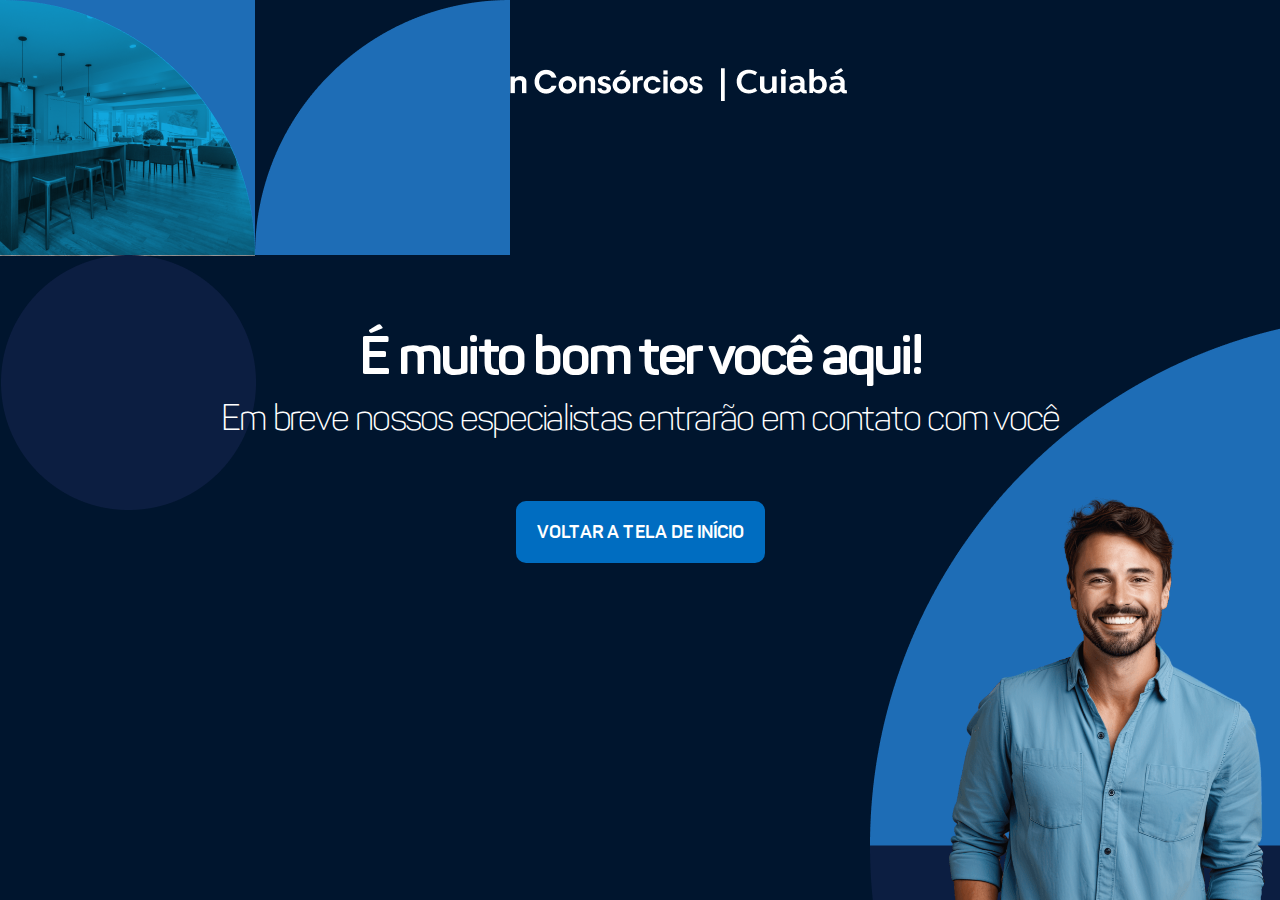
<file: thank.html>
<!DOCTYPE html>
<html lang="pt-br">

<head>
    <meta charset="UTF-8">
    <meta name="viewport" content="width=device-width, initial-scale=1.0">
    <title>Racon Consórcios - Cuiabá</title>

    <link rel="icon" type="image/x-icon"
        href="https://homologacao.weedev.com.br/projetos/2024/racon/assets/img/favicon.png">

    <meta name="keywords" content="consórcios, investimentos, segurança">
    <meta name="description" content="Consórcios para alcançar os seus objetivos com segurança!">
    <meta property="og:image" content="https://homologacao.weedev.com.br/projetos/2024/racon/assets/img/img-seo.png" />

    <script src="https://code.jquery.com/jquery-3.7.1.min.js"
        integrity="sha256-/JqT3SQfawRcv/BIHPThkBvs0OEvtFFmqPF/lYI/Cxo=" crossorigin="anonymous"></script>

    <!-- bootstrap -->
    <link href="https://cdn.jsdelivr.net/npm/bootstrap@5.3.3/dist/css/bootstrap.min.css" rel="stylesheet"
        integrity="sha384-QWTKZyjpPEjISv5WaRU9OFeRpok6YctnYmDr5pNlyT2bRjXh0JMhjY6hW+ALEwIH" crossorigin="anonymous">
    <script src="https://cdn.jsdelivr.net/npm/bootstrap@5.3.3/dist/js/bootstrap.bundle.min.js"
        integrity="sha384-YvpcrYf0tY3lHB60NNkmXc5s9fDVZLESaAA55NDzOxhy9GkcIdslK1eN7N6jIeHz"
        crossorigin="anonymous"></script>

    <!-- wow -->
    <link rel="stylesheet" href="https://cdnjs.cloudflare.com/ajax/libs/animate.css/3.5.2/animate.min.css">
    <script src="https://cdnjs.cloudflare.com/ajax/libs/wow/1.1.2/wow.min.js"></script>

    <link rel="stylesheet" href="assets/css/fonts.css">
    <link rel="stylesheet" href="assets/css/thank.css">
</head>

<body>
    <main id="thank">
        <div class="vetor1">
            <img src="assets/img/vetor1.png" alt="Vetor">
        </div>
        <div class="container h-100">
            <div class="wrapper d-flex flex-column h-100">
                <nav class="d-flex justify-content-center">
                    <a href="./index.html">
                        <img src="assets/img/logo.png" alt="Logo Racon" class="logo">
                    </a>
                </nav>
                <article class="title text-center">
                    <h1>É muito bom ter você aqui!</h1>
                    <h2>
                        Em breve nossos especialistas entrarão em contato com você
                    </h2>
                    <div class="d-flex justify-content-center">
                        <a href="./index.html" class="btn-wrapper ">VOLTAR A TELA DE INÍCIO</a>
                    </div>
                </article>
            </div>
        </div>
        <div class="vetor2">
            <img src="assets/img/vetor3.png" alt="Vetor">
        </div>
        <img src="assets/img/homem.png" alt="Vetor" class="homem wow fadeInUp"
            style="visibility: visible; animation-name: fadeInUp;">
    </main>

</body>

</html>
</file>
<file: assets/css/fonts.css>
@font-face {
    font-family: 'Panton';
    src: url('../fonts/Panton-SemiBold.ttf');
    font-weight: 600;
    font-style: normal;
}

@font-face {
    font-family: 'Panton';
    src: url('../fonts/Panton-Black.ttf');
    font-weight: 900;
    font-style: normal;
}

@font-face {
    font-family: 'Panton';
    src: url('../fonts/Panton-Light.ttf');
    font-weight: 300;
    font-style: normal;
}

@font-face {
    font-family: 'Panton';
    src: url('../fonts/Panton-ExtraBold.ttf');
    font-weight: 800;
    font-style: normal;
}

@font-face {
    font-family: 'Panton';
    src: url('../fonts/Panton-Bold.ttf');
    font-weight: bold;
    font-style: normal;
}

@font-face {
    font-family: 'Panton';
    src: url('../fonts/Panton-Regular.ttf');
    font-weight: normal;
    font-style: normal;
}

@font-face {
    font-family: 'Panton';
    src: url('../fonts/Panton-Thin.ttf');
    font-weight: 100;
    font-style: normal;
}

@font-face {
    font-family: 'Panton';
    src: url('../fonts/Panton-Heavy.ttf');
    font-weight: 900;
    font-style: normal;
}
</file>
<file: assets/css/thank.css>
/* thank page */
#thank {
    font-family: Panton;
    position: relative;
    isolation: isolate;
    height: 100dvh;
    background-color: #00152E;
    overflow: hidden;
}

#thank .vetor1 {
    position: absolute;
    top: 0;
    left: 0;
    max-width: 50%;
}

@media(max-width: 991px) {
    #thank .vetor1 {
        display: none;
    }

    .logo {
        max-width: 90%;
        margin: 0 auto;
        display: flex;
    }
}

#thank .vetor2 {
    position: absolute;
    top: 35%;
    right: -18%;
    max-width: 50%;
    z-index: -1;
}

#thank .homem {
    position: absolute;
    bottom: -150px;
    right: -10%;
    max-width: 45%;
}

@media(max-width: 991px) {
    #thank .vetor2,
    #thank .homem {
        display: none;
    }
}

#thank nav {
    padding-block: 68px 0;
}

@media (max-width: 992px) {
    #thank nav {
        padding-block: 47px 0;
    }
}

#thank .title {
    margin-block: auto;
    translate: 0 -55px;
}

#thank h1 {
    color: #FFF;
    font-size: 55px;
    font-weight: 700;
    line-height: 55px;
    letter-spacing: -0.05em;
}

#thank h2 {
    color: #fff;
    font-size: 35px;
    font-weight: 350;
    line-height: 55px;
    letter-spacing: -0.05em;
    margin-bottom: 55px;
}

.btn-wrapper {
    margin: 0 auto;
    display: table;
    text-decoration: none;
    font-family: Panton;
    font-size: 18px;
    font-weight: 700;
    line-height: 20px;
    text-align: center;
    text-underline-position: from-font;
    text-decoration-skip-ink: none;
    text-transform: uppercase;
    color: #FFF;
    padding: 21px;
    min-width: 242px;
    border-radius: 10px;
    background-color: #006DC1;
    transition: .3s ease-in;
}

.btn-wrapper:hover {
    transition: .3s ease-in;
    background-color: #00AEEB;
}
</file>
